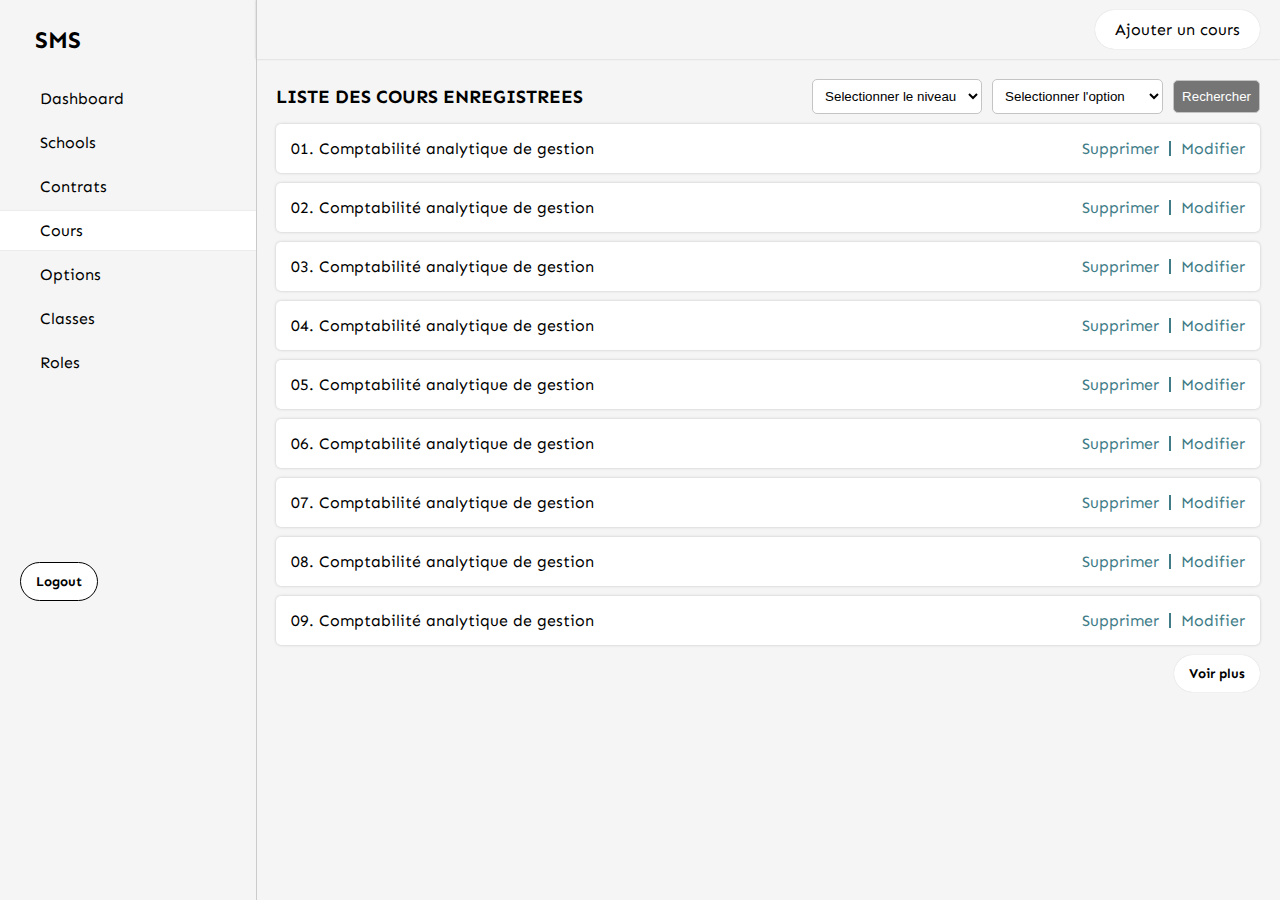
<file: index.html>
<!DOCTYPE html>
<html lang="en">
<head>
    <meta charset="UTF-8">
    <meta name="viewport" content="width=device-width, initial-scale=1.0">
    <link rel="stylesheet" href="index/css/index.css">
    <link rel="stylesheet" href="https://cdnjs.cloudflare.com/ajax/libs/font-awesome/6.4.0/css/all.min.css" integrity="sha512-iecdLmaskl7CVkqkXNQ/ZH/XLlvWZOJyj7Yy7tcenmpD1ypASozpmT/E0iPtmFIB46ZmdtAc9eNBvH0H/ZpiBw==" crossorigin="anonymous" referrerpolicy="no-referrer" />
    <link rel="preconnect" href="https://fonts.googleapis.com">
    <link rel="preconnect" href="https://fonts.gstatic.com" crossorigin>
    <link href="https://fonts.googleapis.com/css2?family=GFS+Neohellenic&family=Maven+Pro&family=Sen:wght@400;700&display=swap" rel="stylesheet">
    <title>Cours</title>
</head>
<body>
    <section>
        <div class="left-bloc">
            <h2>SMS</h2>
            <div class="items">
                <div>
                    <i class="fa-solid fa-gauge"></i>
                    <a href="#">Dashboard</a>
                </div>
                <div>
                    <i class="fa-solid fa-school-flag"></i>
                    <a href="#">Schools</a>
                </div>
                <div>
                    <i class="fa-solid fa-file-signature"></i>
                    <a href="#">Contrats</a>
                </div>
                <div class="course-link">
                    <i class="fa-solid fa-book"></i>
                    <a href="#">Cours</a>
                </div>
                <div>
                    <i class="fa-solid fa-filter"></i>
                    <a href="#">Options</a>
                </div>
                <div>
                    <i class="fa-solid fa-chalkboard-user"></i>
                    <a href="#">Classes</a>
                </div>
                <div>
                    <i class="fa-solid fa-ruler-vertical"></i>
                    <a href="#">Roles</a>
                </div>
                <button class="logout">
                    <i class="fa-solid fa-power-off"></i>
                    <a href="#">Logout</a>
                </button>
            </div>
        </div>
        <div class="right-bloc">
            <div class="header">
                <div class="menu">
                    <i class="fa-solid fa-bars icon"></i>
                    <div class="nav-menu">
                        <div class="items">
                            <div>
                                <i class="fa-solid fa-gauge"></i>
                                <a href="#">Dashboard</a>
                            </div>
                            <div >
                                <i class="fa-solid fa-school-flag"></i>
                                <a href="#">Schools</a>
                            </div>
                            <div>
                                <i class="fa-solid fa-file-signature"></i>
                                <a href="#">Contrats</a>
                            </div>
                            <div class="course-link">
                                <i class="fa-solid fa-book"></i>
                                <a href="#">Cours</a>
                            </div>
                            <div>
                                <i class="fa-solid fa-filter"></i>
                                <a href="#">Options</a>
                            </div>
                            <div>
                                <i class="fa-solid fa-chalkboard-user"></i>
                                <a href="#">Classes</a>
                            </div>
                            <div>
                                <i class="fa-solid fa-ruler-vertical"></i>
                                <a href="#">Roles</a>
                            </div>
                            <button class="logout">
                                <i class="fa-solid fa-power-off"></i>
                                <a href="#">Logout</a>
                            </button>

                        </div>    
                    </div>
                </div>
                <div class="add-course">
                    <i class="fa-solid fa-circle-plus"></i>
                    <a href="add/add.html">Ajouter un cours</a>
                </div>
            </div>
            <div class="cours-enregistree">
                <div class="first-item">
                    <h3>LISTE DES COURS ENREGISTREES</h3>
                    <div class="filtre">
                        <select name="niveau" id="niveau">
                            <option value="">Selectionner le niveau</option>
                            <option value="7ème">7ème</option>
                            <option value="8ème">8ème</option>
                            <option value="1ère">1ère</option>
                            <option value="2ème">2ème</option>
                            <option value="3ème">3ème</option>
                            <option value="4ème">4ème</option>
                        </select>
                        <select name="niveau" id="niveau">
                            <option value="">Selectionner l'option</option>
                            <option value="Commercial et gestion">Commercial et gestion</option>
                            <option value="Mecanique generale">Mecanique generale</option>
                            <option value="Technique sociale">Technique sociale</option>
                            <option value="Biologie chimie">Biologie chimie</option>
                            <option value="Nutrition">Nutrition</option>

                        </select>
                        <button>Rechercher</button>
                    </div>
                </div>
                <div class="second-item">
                    <div class="allitems">
                        <div class="cours">
                            <a href="show/show.html">01. Comptabilité analytique de gestion</a>
                            <div>
                                <div>
                                    <a href="#">Supprimer</a>
                                    <h2></h2>
                                </div>
                                <div>
                                    <a href="edit/edit.html">Modifier</a>
                                </div>
                            </div>
                        </div>
                    </div>
                    <div class="allitems">
                        <div class="cours">
                            <a href="show/show.html">02. Comptabilité analytique de gestion</a>
                            <div>
                                <div>
                                    <a href="#">Supprimer</a>
                                    <h2></h2>
                                </div>
                                <div>
                                    <a href="edit/edit.html">Modifier</a>
                                </div>
                            </div>
                        </div>
                    </div>
                    <div class="allitems">
                        <div class="cours">
                            <a href="show/show.html">03. Comptabilité analytique de gestion</a>
                            <div>
                                <div>
                                    <a href="#">Supprimer</a>
                                    <h2></h2>
                                </div>
                                <div>
                                    <a href="edit/edit.html">Modifier</a>
                                </div>
                            </div>
                        </div>
                    </div>
                    <div class="allitems">
                        <div class="cours">
                            <a href="show/show.html">04. Comptabilité analytique de gestion</a>
                            <div>
                                <div>
                                    <a href="#">Supprimer</a>
                                    <h2></h2>
                                </div>
                                <div>
                                    <a href="edit/edit.html">Modifier</a>
                                </div>
                            </div>
                        </div>
                    </div>
                    <div class="allitems">
                        <div class="cours">
                            <a href="show/show.html">05. Comptabilité analytique de gestion</a>
                            <div>
                                <div>
                                    <a href="#">Supprimer</a>
                                    <h2></h2>
                                </div>
                                <div>
                                    <a href="edit/edit.html">Modifier</a>
                                </div>
                            </div>
                        </div>
                    </div>
                    <div class="allitems">
                        <div class="cours">
                            <a href="show/show.html">06. Comptabilité analytique de gestion</a>
                            <div>
                                <div>
                                    <a href="#">Supprimer</a>
                                    <h2></h2>
                                </div>
                                <div>
                                    <a href="edit/edit.html">Modifier</a>
                                </div>
                            </div>
                        </div>
                    </div>
                    <div class="allitems">
                        <div class="cours">
                            <a href="show/show.html">07. Comptabilité analytique de gestion</a>
                            <div>
                                <div>
                                    <a href="#">Supprimer</a>
                                    <h2></h2>
                                </div>
                                <div>
                                    <a href="edit/edit.html">Modifier</a>
                                </div>
                            </div>
                        </div>
                    </div>
                    <div class="allitems">
                        <div class="cours">
                            <a href="show/show.html">08. Comptabilité analytique de gestion</a>
                            <div>
                                <div>
                                    <a href="#">Supprimer</a>
                                    <h2></h2>
                                </div>
                                <div>
                                    <a href="edit/edit.html">Modifier</a>
                                </div>
                            </div>
                        </div>
                    </div>
                    <div class="allitems">
                        <div class="cours">
                            <a href="show/show.html">09. Comptabilité analytique de gestion</a>
                            <div>
                                <div>
                                    <a href="#">Supprimer</a>
                                    <h2></h2>
                                </div>
                                <div>
                                    <a href="edit/edit.html">Modifier</a>
                                </div>
                            </div>
                        </div>
                    </div>
                <button class="voir-plus">
                    <i class="fa-solid fa-circle-plus"></i>
                    <a href="#">Voir plus</a>
                </button> 
            </div>    
        </div>
    </section>

    <script async src="index/js/app.js"></script>
    
</body>
</html>
</file>
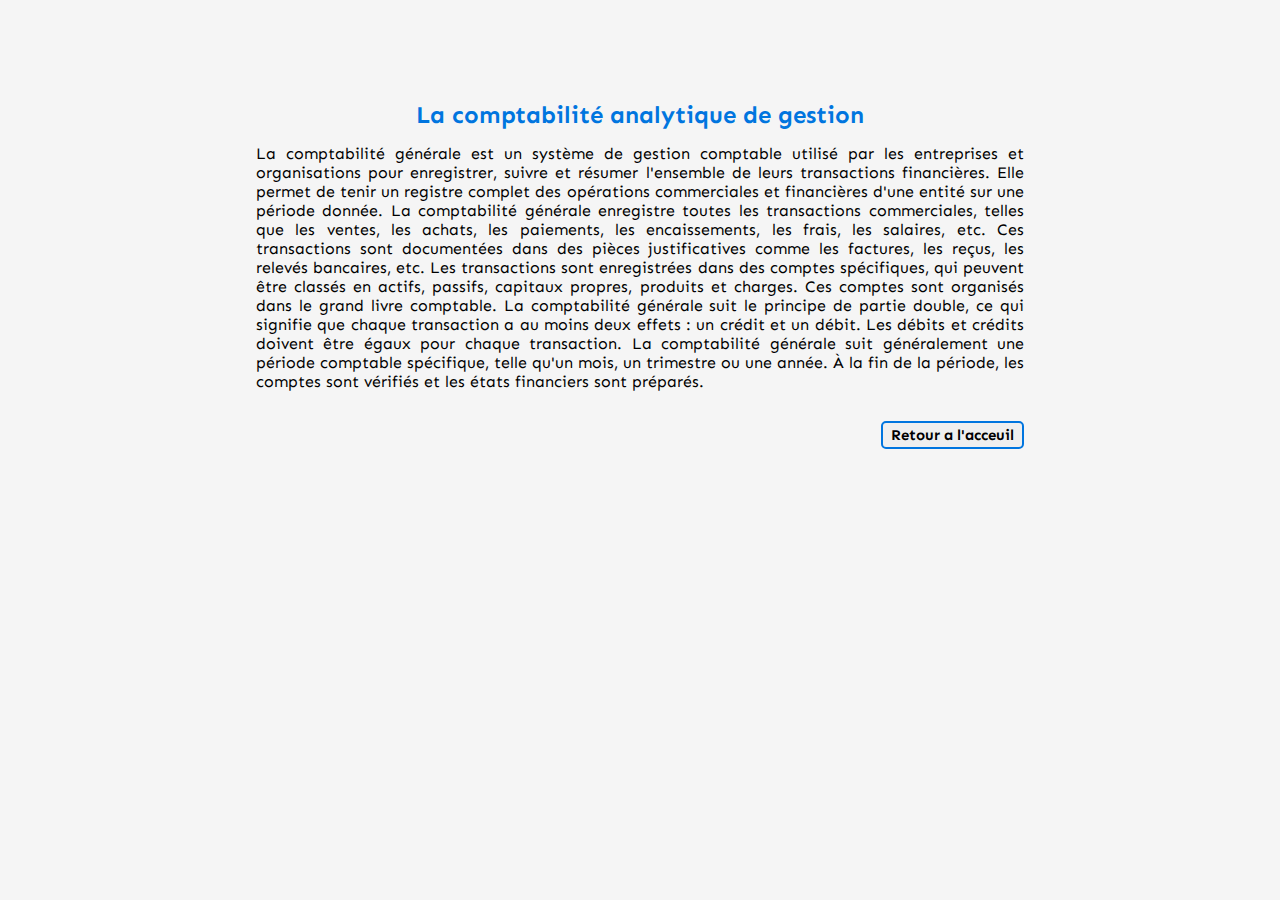
<file: show/index.html>
<!DOCTYPE html>
<html lang="en">
<head>
    <meta charset="UTF-8">
    <meta name="viewport" content="width=device-width, initial-scale=1.0">
    <link rel="stylesheet" href="css/index.css">
    <link rel="stylesheet" href="https://cdnjs.cloudflare.com/ajax/libs/font-awesome/6.4.0/css/all.min.css" integrity="sha512-iecdLmaskl7CVkqkXNQ/ZH/XLlvWZOJyj7Yy7tcenmpD1ypASozpmT/E0iPtmFIB46ZmdtAc9eNBvH0H/ZpiBw==" crossorigin="anonymous" referrerpolicy="no-referrer" />
    <link rel="preconnect" href="https://fonts.googleapis.com">
    <link rel="preconnect" href="https://fonts.gstatic.com" crossorigin>
    <link href="https://fonts.googleapis.com/css2?family=GFS+Neohellenic&family=Maven+Pro&family=Sen:wght@400;700&display=swap" rel="stylesheet">

    <title>Show SMS</title>
</head>
<body>
    <section>
      <div class="principal_block">
        <h2> La comptabilité analytique de gestion</h2>
        <P>
            La comptabilité générale est un système de gestion comptable utilisé par les entreprises et organisations pour enregistrer, suivre et résumer l'ensemble de leurs transactions financières. Elle permet de tenir un registre complet des opérations commerciales et financières d'une entité sur une période donnée.
            La comptabilité générale enregistre toutes les transactions commerciales, telles que les ventes, les achats, les paiements, les encaissements, les frais, les salaires, etc. Ces transactions sont documentées dans des pièces justificatives comme les factures, les reçus, les relevés bancaires, etc.
            Les transactions sont enregistrées dans des comptes spécifiques, qui peuvent être classés en actifs, passifs, capitaux propres, produits et charges. Ces comptes sont organisés dans le grand livre comptable.
            La comptabilité générale suit le principe de partie double, ce qui signifie que chaque transaction a au moins deux effets : un crédit et un débit. Les débits et crédits doivent être égaux pour chaque transaction.
            La comptabilité générale suit généralement une période comptable spécifique, telle qu'un mois, un trimestre ou une année. À la fin de la période, les comptes sont vérifiés et les états financiers sont préparés.
        </P>
        <button>
            <i class="fa-solid fa-arrow-rotate-left"></i>
            <a href="#">Retour a l'acceuil</a>
        </button>
      </div>
    </section>
</body>
</html>
</file>
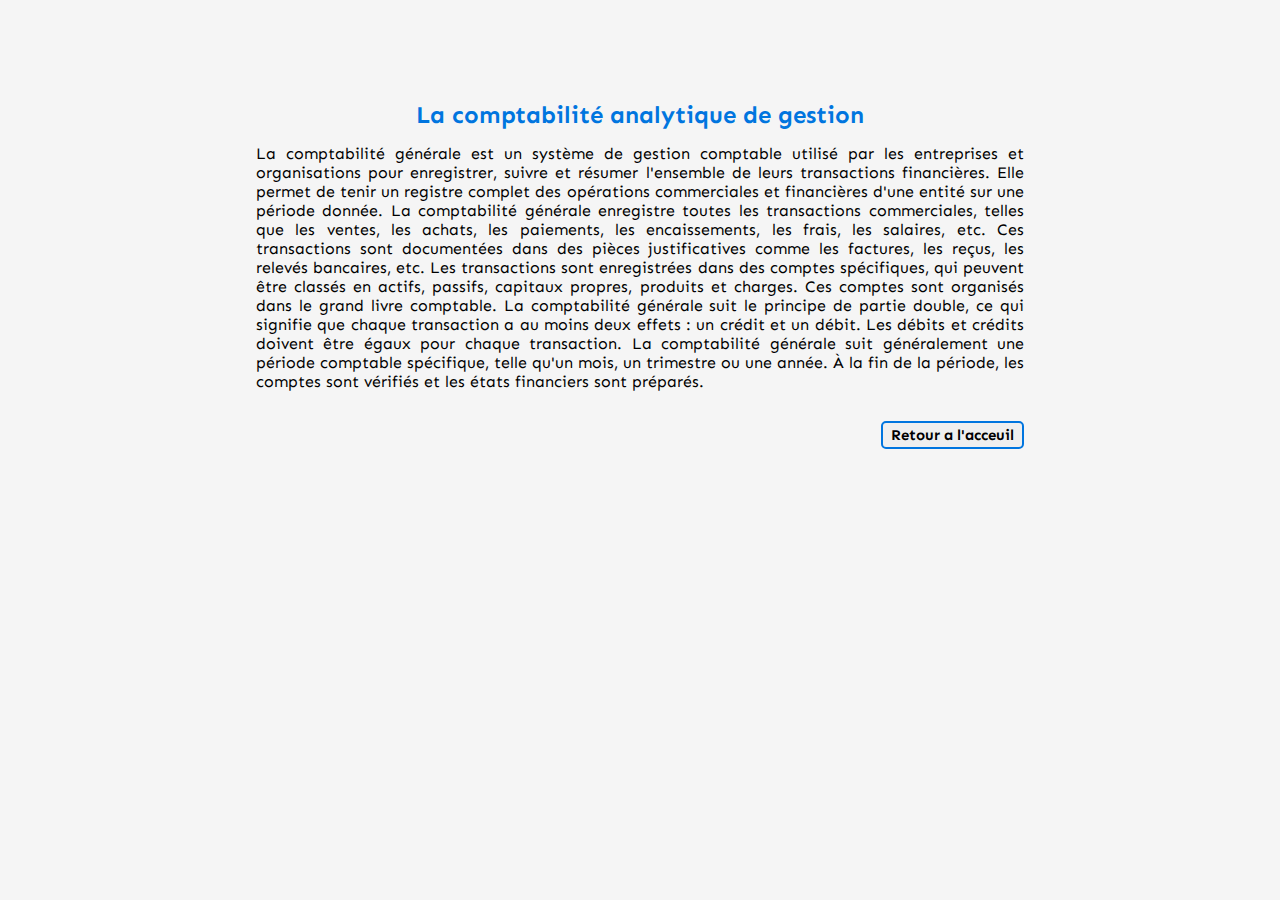
<file: show/show.html>
<!DOCTYPE html>
<html lang="en">
<head>
    <meta charset="UTF-8">
    <meta name="viewport" content="width=device-width, initial-scale=1.0">
    <link rel="stylesheet" href="css/index.css">
    <link rel="stylesheet" href="https://cdnjs.cloudflare.com/ajax/libs/font-awesome/6.4.0/css/all.min.css" integrity="sha512-iecdLmaskl7CVkqkXNQ/ZH/XLlvWZOJyj7Yy7tcenmpD1ypASozpmT/E0iPtmFIB46ZmdtAc9eNBvH0H/ZpiBw==" crossorigin="anonymous" referrerpolicy="no-referrer" />
    <link rel="preconnect" href="https://fonts.googleapis.com">
    <link rel="preconnect" href="https://fonts.gstatic.com" crossorigin>
    <link href="https://fonts.googleapis.com/css2?family=GFS+Neohellenic&family=Maven+Pro&family=Sen:wght@400;700&display=swap" rel="stylesheet">

    <title>show</title>
</head>
<body>
    <section>
      <div class="principal_block">
        <h2> La comptabilité analytique de gestion</h2>
        <P>
            La comptabilité générale est un système de gestion comptable utilisé par les entreprises et organisations pour enregistrer, suivre et résumer l'ensemble de leurs transactions financières. Elle permet de tenir un registre complet des opérations commerciales et financières d'une entité sur une période donnée.
            La comptabilité générale enregistre toutes les transactions commerciales, telles que les ventes, les achats, les paiements, les encaissements, les frais, les salaires, etc. Ces transactions sont documentées dans des pièces justificatives comme les factures, les reçus, les relevés bancaires, etc.
            Les transactions sont enregistrées dans des comptes spécifiques, qui peuvent être classés en actifs, passifs, capitaux propres, produits et charges. Ces comptes sont organisés dans le grand livre comptable.
            La comptabilité générale suit le principe de partie double, ce qui signifie que chaque transaction a au moins deux effets : un crédit et un débit. Les débits et crédits doivent être égaux pour chaque transaction.
            La comptabilité générale suit généralement une période comptable spécifique, telle qu'un mois, un trimestre ou une année. À la fin de la période, les comptes sont vérifiés et les états financiers sont préparés.
        </P>
        <button>
            <i class="fa-solid fa-arrow-rotate-left"></i>
            <a href="#">Retour a l'acceuil</a>
        </button>
      </div>
    </section>
</body>
</html>
</file>
<file: index/css/index.css>
:root {
  --green: green;
  --gray: #c4c4c4;
  --bluehover: #94bfe9;
  --principalcolor: #f5f5f5;
  --principalcoloropacity:#d4e2efa2;
  --blueColor: #407c87;
  --blackColor: #000;
  --whiteColor: #fff;
}

body {
  width: 100%;
  font-size: 16px;
  font-family: "Sen", sans-serif;
  background-color: var(--principalcolor);
}

section {
  display: grid;
  grid-template-columns: 20% auto;
}

.left-bloc {
  height: 100vh;
  background-color: var(--principalcolor);
  box-shadow: 0px 0px 1px 0px var(--blackColor);
}
.left-bloc h2 {
  padding-left: 35px;
  margin-top: 25px;
}
.left-bloc .items {
  margin-top: 25px;
}
.left-bloc .items div {
  display: flex;
  flex-direction: row;
  align-items: center;
  gap: 10px;
  padding: 10px;
  margin-top: 5px;
  padding-left: 30px;
}
.left-bloc .items div:hover {
  background-color: var(--whiteColor);
  box-shadow: 0px 0px 1px 0px var(--gray);
}
.left-bloc .items .course-link {
  padding: 10px;
  padding-left: 30px;
  background-color: var(--whiteColor);
  box-shadow: 0px 0px 1px 0px var(--gray);
}

.header {
  padding: 10px;
  padding-right: 20px;
  padding-left: 20px;
  display: flex;
  flex-direction: row;
  align-items: center;
  justify-content: space-between;
  box-shadow: 0px 0px 2px 0px var(--gray);
}
.header .menu i {
  display: none;
  font-size: 20px;
  cursor: pointer;
}
.header .menu .nav-menu {
  position: absolute;
  left: 0;
  top: 60px;
  width: 230px;
  height: 100vh;
  margin-left: -100%;
  display: none;
  transition: all 0.5s ease;
  border-top-right-radius: 5px;
  box-shadow: 0px 0px 3px 0px var(--gray);
  background-color: var(--whiteColor);
}
.header .menu .nav-menu .items {
  margin-top: 25px;
}
.header .menu .nav-menu .items div {
  display: flex;
  flex-direction: row;
  align-items: center;
  gap: 10px;
  padding: 10px;
  margin-top: 5px;
  padding-left: 30px;
}
.header .menu .nav-menu .items div:hover {
  background-color: var(--principalcolor);
  box-shadow: 0px 0px 1px 0px var(--gray);
}
.header .menu .nav-menu .items .course-link {
  padding: 10px;
  padding-left: 30px;
  background-color: var(--principalcolor);
  box-shadow: 0px 0px 1px 0px var(--gray);
}
.header .menu .nav-menu .items .logout {
  margin-top: 100px;
}
.header .menu .nav-menu .items .logout i {
  font-size: 16px;
}
.header .add-course {
  padding: 10px 20px;
  border-radius: 20px;
  background-color: var(--whiteColor);
  box-shadow: 0px 0px 1px 0px var(--gray);
}

.cours-enregistree {
  padding: 20px;
}
.cours-enregistree .first-item {
  display: flex;
  flex-direction: row;
  align-items: center;
  justify-content: space-between;
}
.cours-enregistree .first-item div {
  display: flex;
  flex-direction: row;
  align-items: center;
  gap: 10px;
}
.cours-enregistree .first-item div p {
  color: var(--gray);
}

.allitems {
  padding: 15px;
  margin-top: 10px;
  border-radius: 5px;
  background-color: var(--whiteColor);
  box-shadow: 0px 0px 3px 0px var(--gray);
}
.allitems .active {
  display: flex;
  flex-direction: row;
  align-items: center;
  gap: 8px;
  justify-content: flex-end;
}
.allitems .active a {
  color: var(--gray);
}
.allitems .active h4 {
  width: 8px;
  height: 8px;
  background-color: var(--green);
  border-radius: 50%;
}
.allitems .cours {
  display: flex;
  flex-direction: row;
  align-items: center;
  justify-content: space-between;
}
.allitems .cours div {
  display: flex;
  flex-direction: row;
  align-items: center;
  gap: 10px;
}
.allitems .cours div a {
  color: var(--blueColor);
}
.allitems .cours div div h2 {
  height: 15px;
  border: 1px solid var(--blueColor);
}

*,
::before,
::after {
  margin: 0;
  padding: 0;
  box-sizing: border-box;
}

a {
  color: var(--blackColor);
  text-decoration: none;
}

.header_items i {
  font-size: 1.2rem;
}

.logout, .voir-plus {
  border: 1px solid var(--blackColor);
  border-radius: 20px;
  margin-top: 180px;
  margin-left: 20px;
  padding: 10px 15px;
  font-family: "Sen", sans-serif;
  font-weight: bolder;
  background-color: var(--whiteColor);
}

.voir-plus {
  margin-top: 10px;
  border: none;
  float: right;
  box-shadow: 0px 0px 1px 0px var(--gray);
  margin-left: 0;
  margin-bottom: 10px;
}

img {
  border-radius: 50%;
  border: 2px solid var(--white);
  width: 25px;
  border: 1px solid var(--blackColor);
}

select {
  background-color: var(--whiteColor);
  border-radius: 5px;
  border: 0.5px solid var(--gray);
  padding: 8px;
}

button {
  background-color: rgba(0, 0, 0, 0.521);
  color: var(--whiteColor);
  border-radius: 5px;
  border: 0.5px solid var(--gray);
  padding: 8px;
}

@media screen and (max-width: 978px) and (max-width: 900px) {
  .header .menu i {
    display: initial;
  }
  .header .menu .nav-menu {
    display: initial;
  }
  .header .menu .mobile-menu {
    margin-left: 0;
  }
  section {
    display: grid;
    grid-template-columns: auto;
  }
  .left-bloc {
    display: none;
  }
}
@media (max-width: 768px) {
  .cours-enregistree {
    padding: 10px;
  }
  .cours-enregistree .first-item {
    display: grid;
  }
  .cours-enregistree .first-item h3 {
    margin-bottom: 10px;
  }
}
@media (max-width: 480px) {
  .allitems .cours {
    display: flex;
    flex-direction: column;
    gap: 8px;
    align-items: start;
  }
  .allitems .cours div {
    display: flex;
    justify-content: flex-end;
  }
  .header {
    padding-right: 10px;
    padding-left: 10px;
  }
  .cours-enregistree {
    padding: 10px;
  }
  .allitems .items .logout {
    margin-bottom: 10px;
  }
}/*# sourceMappingURL=index.css.map */
</file>
<file: show/css/index.css>
:root {
  --skyblue: #bcd9e7;
  --gray: #c4c4c4;
  --blending_blue: #0075df;
  --bluehover: #94bfe9;
  --principalcolor: #f5f5f5;
  --principalcoloropacity:#d4e2efa2;
  --blueColor: #407c87;
  --blackColor: #000;
  --whiteColor: #fff;
}

body {
  width: 100%;
  font-size: 16px;
  font-family: "Sen", sans-serif;
  background-color: var(--principalcolor);
}

.principal_block {
  width: 60%;
  margin: auto;
  margin-top: 100px;
}
.principal_block p {
  margin-top: 15px;
  text-align: justify;
}

*,
::before,
::after {
  margin: 0;
  padding: 0;
  box-sizing: border-box;
}

h2 {
  text-align: center;
  color: var(--blending_blue);
}

button {
  border: 2px solid var(--blending_blue);
  border-radius: 5px;
  padding: 3px 8px;
  font-family: "Sen", sans-serif;
  font-weight: bolder;
  float: right;
  margin-top: 30px;
  margin-bottom: 15px;
}
button a {
  font-size: 15px;
  text-decoration: none;
  color: var(--blackColor);
}

@media (max-width: 978px) {
  .principal_block {
    width: 90%;
    margin-top: 30px;
  }
}/*# sourceMappingURL=index.css.map */
</file>
